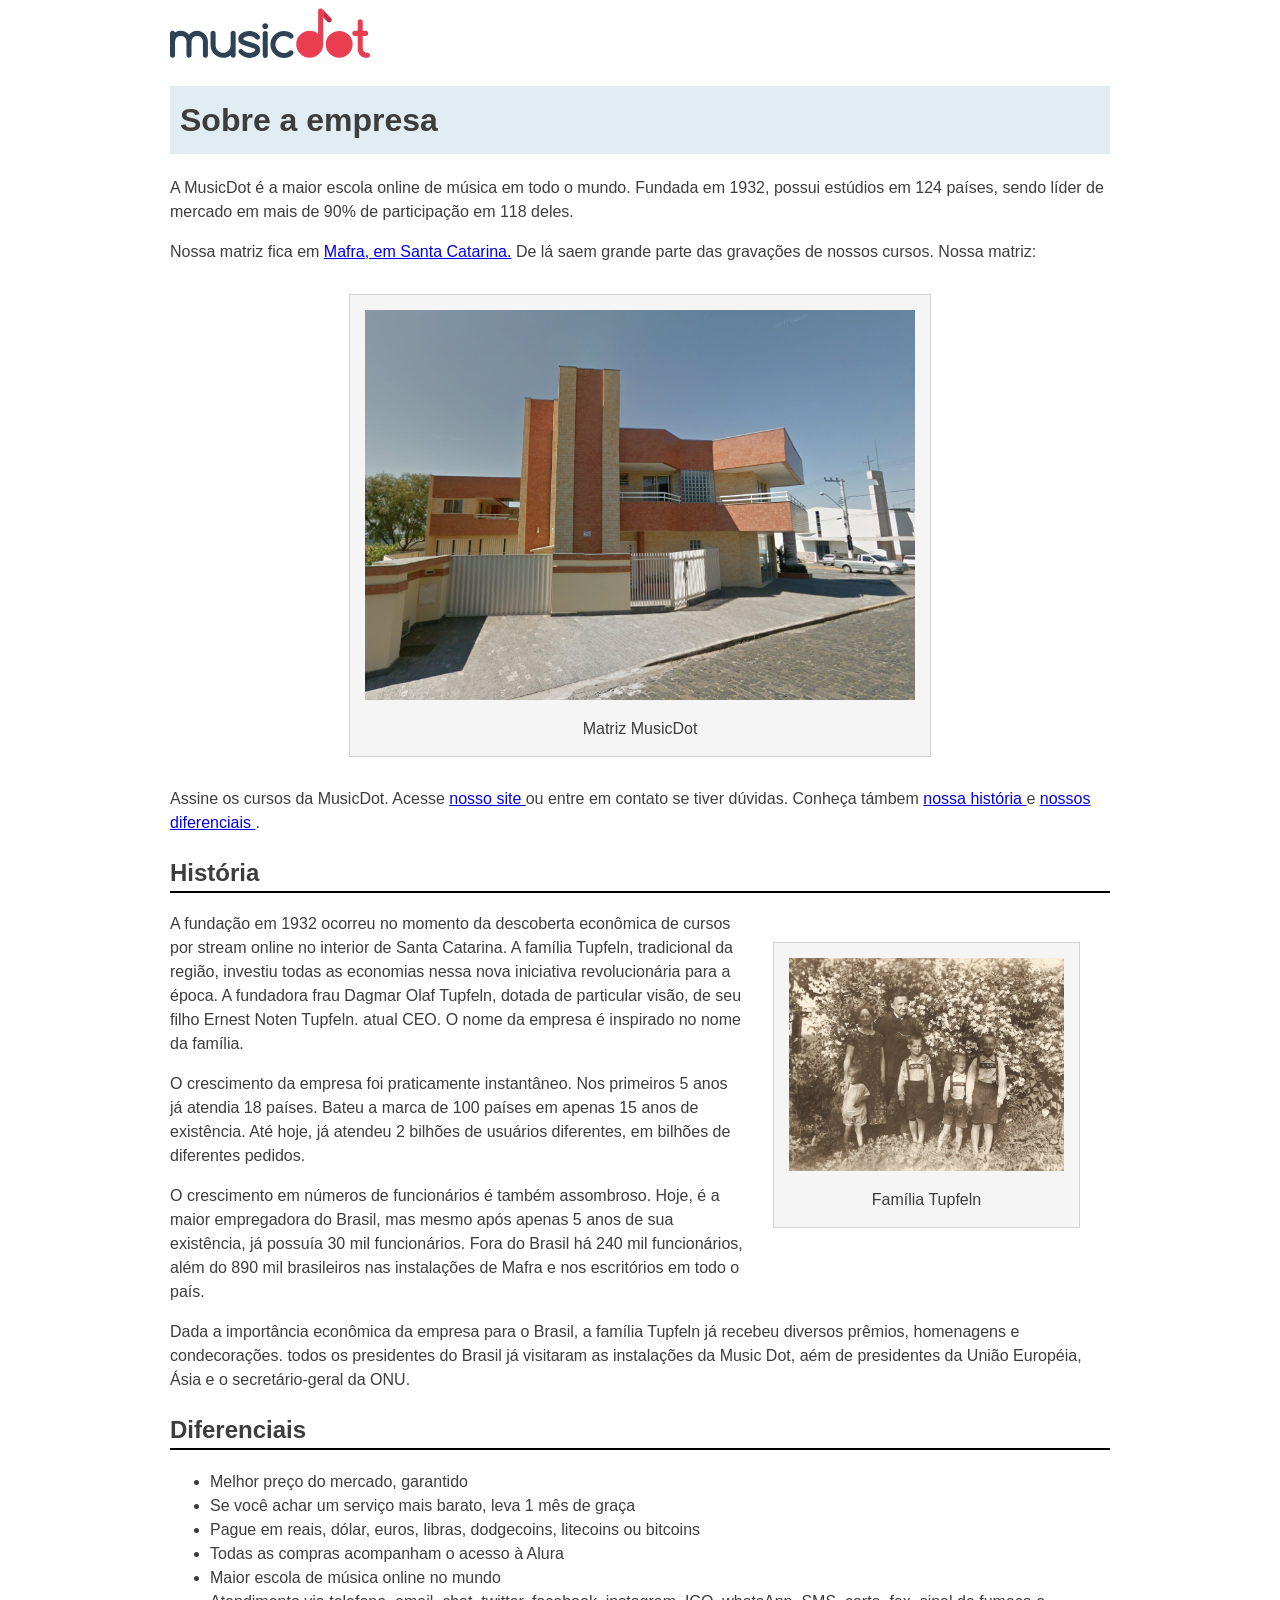
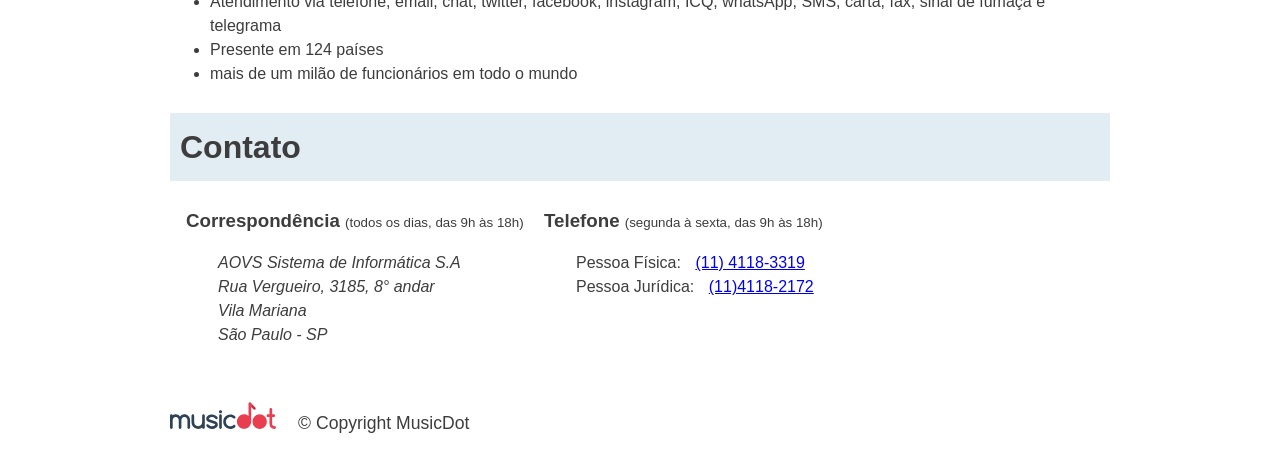
<file: site/html/sobre.html>
<!DOCTYPE html>
<html lang="pt-br">
<head>
    <meta charset="UTF-8">
    <meta name="viewport" content="width=device-width"> 
    <title>
        MusicDot | Sobre a empresa
    </title>
    <link href="img/favicon.ico" rel="icon">
    <link rel="stylesheet" href="css/sobre.css">
</head>

<body>

    <img src="img/logo.svg" alt="MusicDot">

    <h1 class="titulo"> Sobre a empresa </h1>
    
    <P>
         A MusicDot é a maior escola online de música em todo o mundo.
        Fundada em 1932, possui estúdios em 124 países, sendo líder de mercado em mais de 90% de
        participação em 118 deles.
    </P>

    <P>
        Nossa matriz fica em <a href="http://maps.google.com.br/?q=190,GabrielDequech,Mafra,SC">
  Mafra, em Santa Catarina.</a> De lá saem grande parte das gravações de nossos cursos.
  Nossa matriz:
    </P>

<figure class="matriz-musicdot">
    <img src="img/matriz-musicdot.png" alt="Matriz da musicdot">
    <figcaption>
        Matriz MusicDot
    </figcaption>
</figure>

    <p>
    Assine os cursos da MusicDot. Acesse <a href="index.html"> nosso site </a> ou entre em contato
se tiver dúvidas. Conheça támbem <a href="#historia"> nossa história </a> e <a href="#diferenciais">
nossos diferenciais </a>.
    </p>

    <h2 id="historia" class="subtitulo"> História </h2>

    <figure class="familia-tupfeln">
    <img src="img/familia-tupfeln.jpg" alt="Foto da família tupfeln">
    <figcaption>Família Tupfeln</figcaption>
    </figure>

    <p>
    A fundação em 1932 ocorreu no momento da descoberta econômica de cursos por stream online no 
    interior de Santa Catarina. A
    família Tupfeln, tradicional da região, investiu todas as economias nessa nova iniciativa
    revolucionária para a época. A fundadora frau Dagmar Olaf Tupfeln, dotada de particular visão,
    de seu filho Ernest Noten Tupfeln. atual CEO. O nome da empresa é inspirado no nome da família.
    </p>

    <p>
    O crescimento da empresa foi praticamente instantâneo. Nos primeiros 5 anos já atendia 18 países.
    Bateu a marca de 100 países em apenas 15 anos de existência. Até hoje, já atendeu 2 bilhões
    de usuários diferentes, em bilhões de diferentes pedidos.
    </p>

    <p>
    O crescimento em números de funcionários é também assombroso. Hoje, é a maior empregadora do
    Brasil, mas mesmo após apenas 5 anos de sua existência, já possuía 30 mil funcionários. Fora do
    Brasil há 240 mil funcionários, além do 890 mil brasileiros nas instalações de Mafra e
    nos escritórios em todo o país.
    </p>

    <p>
    Dada a importância econômica da empresa para o Brasil, a família Tupfeln já recebeu diversos
    prêmios,
    homenagens e condecorações. todos os presidentes do Brasil já visitaram as instalações da Music
    Dot, aém de presidentes da União Européia, Ásia e o secretário-geral da ONU.
</p>

    <h2 id="diferenciais" class="subtitulo"> Diferenciais </h2>
    <ul>
        <li> Melhor preço do mercado, garantido </li>
        <li> Se você achar um serviço mais barato, leva 1 mês de graça </li>
        <li> Pague em reais, dólar, euros, libras, dodgecoins, litecoins ou bitcoins </li>
        <li> Todas as compras acompanham o acesso à Alura </li>
        <li> Maior escola de música online no mundo </li>
        <li> Atendimento via telefone, email, chat, twitter, facebook, instagram, ICQ, whatsApp, SMS, 
        carta, fax, sinal de fumaça e telegrama </li>
        <li> Presente em 124 países </li>
        <li> mais de um milão de funcionários em todo o mundo </li>
    </ul>

    <h2 class="titulo"> Contato </h2>

    <div class="contato__secao">
    <h3 class="contato__subtitulo" > Correspondência </h3>
    <small> (todos os dias, das 9h às 18h) </small>

    <address class="contato__info">
        AOVS Sistema de Informática S.A
        <br>
        Rua Vergueiro, 3185, 8° andar
        <br>
        Vila Mariana
        <br>
        São Paulo - SP
    </address>
 </div>  

    <div id="contato" class="contato__secao contato__secao--telefone">
        <h3 class="contato__subtitulo"> Telefone </h3>
        <small> (segunda à sexta, das 9h às 18h) </small>

    <dl class="contato__info">
        <div>
        <dt class="contato__info-titulo" > Pessoa Física: </dt>
        <dd class="contato__info-descricao"> <a href="tel://114118-3319"> (11) 4118-3319 </a> </dd>
        </div>
        
        <div>
            <dt class="contato__info-titulo"> Pessoa Jurídica: </dt>
        <dd class="contato__info-descricao"> <a href="tel://1141182172"> (11)4118-2172 </a> </dd>
        </div>
    </dl>
</div>

    <footer class="rodape">
        <img src="img/logo.svg" alt="Logo da MusicDot" class="rodape__logo">
        <p class="rodape__copyright"> &copy; Copyright MusicDot </p>
    </footer>

</body>
</html>
</file>
<file: site/html/css/sobre.css>
body {
    width: 80%;
    max-width: 940px;
    margin-left: auto;
    margin-right: auto;

    font-size: 16px;
    line-height: 1.5;
    font-family: "Helvetica", "Lucida Grade", sans-serif;
    color: #3D3D3D;
}

.titulo {
    padding: 10px;
    font-size: 32px;
    background-color: #E1EDF2;
}

.subtitulo {
    border-bottom: 2px solid black;
}

figure {
    margin: 30px;
    padding: 15px;
    text-align: center;
    background-color: whitesmoke;
    border: 1px solid lightgray;
}

figcaption {
    margin-top: 10px;
}

.matriz-musicdot {
    width: 550px;
    margin-left: auto;
    margin-right: auto;
}

.familia-tupfeln {
    width: 275px;
    float: right;
}

figure img {
    width: 100%;
}

.contato__subtitulo {
    display: inline;
}

.contato__secao{
    display: inline-block;
    vertical-align: top;
    margin-left: 16px;
}

.contato__secao--telefone {
    margin-bottom: 32px;
}

.contato__info {
    margin: 16px 0 24px;
    padding-left: 32px;
}

.contato__info-titulo,
.contato__info-descricao {
    display: inline;
}

.contato__info-descricao { 
    margin-left: 10px;
}

.rodape {
    padding: 1.75em 0;
    font-size: 1.1rem;
}

.rodape__logo {
    width: 6em;
}

.rodape__copyright{
    display:inline;
    margin-left: 1em;
}

@media (max-width:850px) {
    .contato__secao {
        display: block;
        margin-left: 1em;
    }
}

@media (max-width:622) {
    .familia-tupfeln {
        float: none;
        margin: 0 auto;
    }
}

@media (max-width:446px) {
    .contato__subtitulo {
        display: block;
        margin-bottom: 0;
    }

    .contato__info {
        padding-left: 5px;
        font-size: .92em;
        border-left: 2px solid lightgray;
    }

    .rodape {
        font-size: .92em;
    }
}

@media (max-width: 342px) {
    .contato__info-descricao {
        display: block;
        margin-left: 1em;
    }
}
</file>
